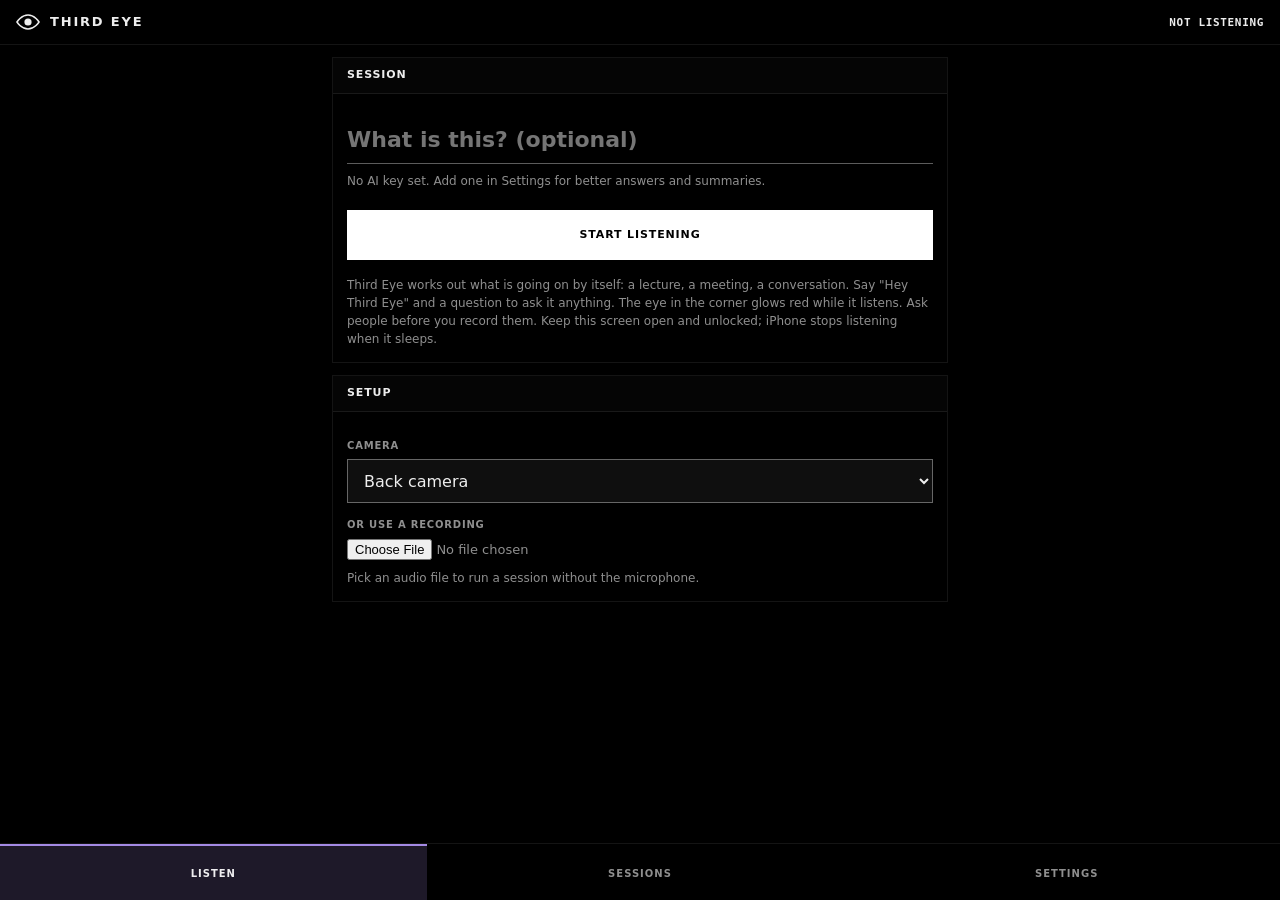
<file: app/third_eye_iphone/index.html>
<!doctype html>
<html lang="en">
<head>
<meta charset="utf-8">
<meta name="viewport" content="width=device-width, initial-scale=1, viewport-fit=cover">
<meta name="theme-color" content="#000000">
<meta name="apple-mobile-web-app-capable" content="yes">
<meta name="mobile-web-app-capable" content="yes">
<meta name="apple-mobile-web-app-status-bar-style" content="black">
<meta name="apple-mobile-web-app-title" content="Third Eye">
<link rel="manifest" href="./manifest.webmanifest">
<link rel="apple-touch-icon" href="./icons/apple-touch-icon.png">
<link rel="icon" href="./icons/icon-192.png">
<link rel="stylesheet" href="./css/app.css">
<title>Third Eye</title>
</head>
<body>
<header>
  <div class="brand">
    <svg class="eye" id="eye" viewBox="0 0 24 24" aria-label="Recording light"><path class="mark" d="M1 12s4.2-7 11-7 11 7 11 7-4.2 7-11 7S1 12 1 12z" fill="none" stroke-width="1.6"/><circle class="pupil" cx="12" cy="12" r="3.6"/></svg>
    <span>Third Eye</span><span class="course" id="hdrCourse"></span><span class="chip hidden" id="hdrCtx"></span>
  </div>
  <div class="spacer"></div>
  <div class="state" id="state"><b id="stateWord">Not listening</b> <span id="timer"></span></div>
</header>
<div id="toast" class="toast hidden" role="status"></div>

<main>
  <!-- ===== RECORD ===== -->
  <section id="v-record" class="view">
    <div id="setup" class="stack">
      <div class="panel">
        <h2 class="panel-title">Session</h2>
        <div class="pad">
          <input type="text" id="courseInput" maxlength="60" placeholder="What is this? (optional)" autocomplete="off" autocapitalize="words" aria-label="Session name">
          <p class="note" id="supportNote"></p>
          <button class="btn primary big" id="startBtn">Start listening</button>
          <p class="fine">Third Eye works out what is going on by itself: a lecture, a meeting, a conversation.
            Say "Hey Third Eye" and a question to ask it anything. The eye in the corner glows red while it listens.
            Ask people before you record them. Keep this screen open and unlocked; iPhone stops listening when it sleeps.</p>
        </div>
      </div>
      <div class="panel">
        <h2 class="panel-title">Setup</h2>
        <div class="pad">
          <label class="field-label" for="camSelect">Camera</label>
          <select id="camSelect"><option value="environment">Back camera</option><option value="user">Front camera</option><option value="off">No camera</option></select>
          <label class="field-label" for="fileInput" style="margin-top:14px">Or use a recording</label>
          <input type="file" id="fileInput" accept="audio/*,video/*">
          <p class="note">Pick an audio file to run a session without the microphone.</p>
        </div>
      </div>
    </div>

    <div id="live" class="stack hidden">
      <div class="cam" id="camSlot"><div class="onair" id="onair"><i></i><span></span></div><div class="placeholder" id="camPh">Camera is off</div></div>
      <div class="panel">
        <div class="pad">
          <div class="mic-line"><span>Mic</span><div class="meter"><div id="micMeter"></div></div><span id="slideNote" class="mono">0 slides</span></div>
          <div class="actions">
            <button class="btn warnbtn big" id="askBtn">Talk to Third Eye</button>
            <button class="btn" id="pauseBtn">Pause</button>
            <button class="btn danger" id="endBtn">End session</button>
          </div>
          <div class="statusline" id="status"></div>
        </div>
      </div>
      <div class="panel hidden" id="tasksPanel">
        <h2 class="panel-title">Tasks <span class="mono right" id="taskCount"></span></h2>
        <div class="pad" id="taskList"></div>
      </div>
      <div class="panel notebook">
        <h2 class="panel-title">Notes <span class="mono right" id="countNote"></span></h2>
        <div id="feed"></div>
        <div class="askline"><input type="text" id="askInput" placeholder="Ask Third Eye" aria-label="Type a question for Third Eye" enterkeyhint="send"><button class="btn" id="askSend">Ask</button></div>
      </div>
    </div>

    <div id="finishing" class="center hidden">
      <svg class="eye big-eye" viewBox="0 0 24 24"><path class="mark" d="M1 12s4.2-7 11-7 11 7 11 7-4.2 7-11 7S1 12 1 12z" fill="none" stroke-width="1.2"/><circle class="pupil" cx="12" cy="12" r="3.6"/></svg>
      <h2>Writing your summary</h2>
      <p class="note">Finishing the transcript and pulling out the key points, terms and tasks.</p>
    </div>

    <div id="done" class="stack hidden"></div>
  </section>

  <!-- ===== SESSIONS ===== -->
  <section id="v-lectures" class="view hidden">
    <div id="lecList" class="stack"></div>
    <div id="lecDetail" class="stack hidden"></div>
  </section>

  <!-- ===== SETTINGS ===== -->
  <section id="v-settings" class="view hidden"><div id="settingsRoot" class="stack"></div></section>
</main>

<nav class="tabbar">
  <button data-tab="record" class="on">Listen</button>
  <button data-tab="lectures">Sessions</button>
  <button data-tab="settings">Settings</button>
</nav>

<div id="lightbox" class="hidden"><img id="lightImg" alt=""></div>
<script type="module" src="./js/app.js"></script>
</body>
</html>
</file>
<file: app/third_eye_iphone/css/app.css>
/* Conquer style for the phone: black ground, hairlines, sharp corners, caps labels, mono numbers, purple accent, one white primary action. */
:root{
  --bg:#000;--surface:#000;--surface-2:#050505;--surface-3:#0f0f0f;
  --hairline:rgba(255,255,255,.08);--line-strong:rgba(255,255,255,.15);--border-ctl:rgba(255,255,255,.36);
  --text:rgba(255,255,255,.93);--text-2:rgba(255,255,255,.72);--muted:rgba(255,255,255,.56);--faint:rgba(255,255,255,.38);
  --accent:#a48ae4;--accent-fill:rgba(164,138,228,.18);
  --rec:#ff3355;--ask:#fdb42f;--warn:#ffc9a0;
  --ui:Inter,-apple-system,"SF Pro Text",system-ui,sans-serif;
  --mono:"JetBrains Mono",ui-monospace,"SF Mono",Menlo,monospace;
  --safe-b:env(safe-area-inset-bottom,0px);--safe-t:env(safe-area-inset-top,0px);
}
*{box-sizing:border-box;-webkit-tap-highlight-color:transparent}
html,body{margin:0;background:var(--bg);color:var(--text);font:15px/1.5 var(--ui);-webkit-font-smoothing:antialiased}
body{padding-bottom:calc(64px + var(--safe-b))}
button,input,select{font:inherit;color:inherit}
.hidden{display:none!important}
.mono{font-family:var(--mono);font-variant-numeric:tabular-nums}
.right{float:right}
a{color:var(--accent)}
:focus-visible{outline:2px solid #8b6fd6;outline-offset:2px}

header{position:sticky;top:0;z-index:5;display:flex;align-items:center;gap:12px;padding:calc(10px + var(--safe-t)) 16px 10px;background:var(--surface);border-bottom:1px solid var(--hairline)}
.brand{display:flex;align-items:center;gap:10px;font-weight:700;font-size:13px;letter-spacing:.14em;text-transform:uppercase}
.course{font-weight:400;letter-spacing:0;text-transform:none;color:var(--muted);font-size:12px;border-left:1px solid var(--line-strong);padding-left:10px;max-width:34vw;overflow:hidden;text-overflow:ellipsis;white-space:nowrap}
.chip{font:600 10px var(--mono);text-transform:uppercase;letter-spacing:.06em;color:var(--accent);border:1px solid var(--accent);background:var(--accent-fill);padding:2px 6px;max-width:30vw;overflow:hidden;text-overflow:ellipsis;white-space:nowrap}
.spacer{flex:1}
.eye{width:24px;height:24px;flex:none}
.eye .mark{stroke:var(--text)} .eye .pupil{fill:var(--text)}
.eye.rec .pupil{fill:var(--rec)} .eye.ask .pupil{fill:var(--ask)} .eye.paused .pupil{fill:var(--faint)}
.state{font:500 11px var(--mono);text-transform:uppercase;letter-spacing:.06em;color:var(--muted)}
.state b{color:var(--text);font-weight:600} .state.rec b{color:var(--rec)} .state.ask b{color:var(--ask)}

main{padding:12px}
.stack{display:flex;flex-direction:column;gap:12px}
.panel{background:var(--surface);border:1px solid var(--hairline)}
.panel-title{margin:0;padding:0 14px;min-height:36px;display:flex;align-items:center;justify-content:space-between;background:var(--surface-2);border-bottom:1px solid var(--hairline);font-size:11px;font-weight:600;text-transform:uppercase;letter-spacing:.08em;cursor:default}
details.panel>summary{list-style:none;cursor:pointer} details.panel>summary::-webkit-details-marker{display:none}
details.panel[open]>summary{border-bottom:1px solid var(--hairline)}
.pad{padding:14px}
.panel>p,.panel>label,.panel>button{margin-left:14px;margin-right:14px}
.panel>.panel-title+*{margin-top:12px}
.panel>:last-child:not(.pad):not(.panel-title){margin-bottom:14px}
.note{font-size:12px;color:var(--muted);margin:8px 0 0}
.muted{color:var(--muted)} .small{font-size:12px}
.fine{margin:16px 0 0;font-size:12px;color:var(--muted)}
.warn{font-size:12px;color:var(--warn)}
.center{min-height:55vh;display:grid;place-items:center;text-align:center;align-content:center}
.center h2{font-size:14px;text-transform:uppercase;letter-spacing:.1em;margin:16px 0 6px}
.big-eye{width:64px;height:64px} .big-eye .pupil{fill:var(--accent)}

.btn{border:1px solid var(--border-ctl);border-radius:0;background:transparent;color:var(--text);padding:12px 16px;min-height:44px;font-weight:600;font-size:11px;text-transform:uppercase;letter-spacing:.08em;cursor:pointer}
.btn:active{background:rgba(255,255,255,.1)}
.btn:disabled{opacity:.4}
.btn.primary{background:#fff;color:#000;border-color:#fff}
.btn.warnbtn{border-color:var(--ask);color:var(--ask)}
.btn.danger,.btn-danger-outline{border-color:var(--rec);color:var(--rec)}
.btn.big{width:100%;min-height:50px}
.btn.small,.btn-small{padding:8px 12px;min-height:36px;font-size:10px}
#startBtn{margin-top:20px}
select,input[type=text],input[type=password],input[type=number]{width:100%;min-height:44px;background:var(--surface-3);border:1px solid var(--border-ctl);border-radius:0;padding:10px 12px;font-size:16px;outline:none}
select:focus,input:focus{border-color:var(--accent)}
input[type=file]{width:100%;font-size:13px;color:var(--muted)}
#courseInput{font:600 22px var(--ui);background:none;border:0;border-bottom:1px solid var(--border-ctl);padding:6px 0 10px}
.field,.field-label{display:block}
.field-label{font-size:10px;font-weight:600;text-transform:uppercase;letter-spacing:.08em;color:var(--muted);margin-bottom:6px}
.field{padding:0 14px;margin-top:14px} .field-help{display:block;font-size:12px;color:var(--muted);margin-top:6px}
.field-inline{display:flex;align-items:center;justify-content:space-between;gap:12px}
.field-inline .field-label{margin:0;flex:1}
.field-inline .num{width:110px} .field-inline input[type=text].num{width:140px}
.key-row{display:flex;gap:8px}
.switch{width:44px;height:26px;accent-color:var(--accent)}
#set-forget,#set-reset{margin:14px}
details.panel>.field:last-of-type{margin-bottom:14px}

.cam{position:relative;background:#000;border:1px solid var(--hairline);aspect-ratio:16/9;overflow:hidden}
.cam video{width:100%;height:100%;object-fit:cover;display:block}
.cam .placeholder{position:absolute;inset:0;display:grid;place-items:center;color:var(--muted);font-size:12px;padding:20px;text-align:center}
.onair{position:absolute;left:8px;top:8px;display:flex;align-items:center;gap:6px;z-index:2;font:600 10px var(--mono);text-transform:uppercase;letter-spacing:.06em;background:rgba(0,0,0,.7);padding:3px 8px;border:1px solid var(--hairline)}
.onair i{width:8px;height:8px;background:var(--rec)} .onair.paused i{background:var(--faint)} .onair.ask i{background:var(--ask)}
.mic-line{display:flex;align-items:center;gap:10px;font-size:10px;font-weight:600;text-transform:uppercase;letter-spacing:.08em;color:var(--muted)}
.meter{flex:1;height:4px;background:var(--surface-3);border:1px solid var(--hairline)}
.meter>div{height:100%;width:0;background:linear-gradient(90deg,#3b1f6e,#7b4bc0,#a48ae4,#e2d6ff);transition:width .1s linear}
.actions{display:grid;grid-template-columns:1fr 1fr;gap:8px;margin-top:14px}
.actions .big{grid-column:1/-1}
.statusline{margin-top:12px;font:11px var(--mono);color:var(--ask);min-height:16px;overflow-wrap:anywhere}

.notebook #feed{max-height:50vh;overflow:auto;padding:6px 12px}
.entry{display:grid;grid-template-columns:44px minmax(0,1fr);gap:10px;padding:6px 0;border-bottom:1px solid var(--hairline)}
.when{font:11px var(--mono);color:var(--muted);text-align:right;padding-top:3px}
.said{font-size:15px;line-height:1.55}
.entry figure{margin:0;display:flex;flex-direction:column;gap:8px;border-left:2px solid var(--accent);padding-left:10px}
.entry figure img{width:100%;border:1px solid var(--hairline)} .entry figcaption{font-size:12px;color:var(--text-2);white-space:pre-wrap}
.qa{border-left:2px solid var(--ask);padding-left:10px} .qa .q{font-size:12px;color:var(--muted)} .qa .a{margin-top:3px}
.gap{font:11px var(--mono);color:var(--warn)}
.qa.insight{border-left-color:var(--accent)} .qa.insight .q{color:var(--accent)}
.task-line{font:12px var(--mono);color:var(--accent);overflow-wrap:anywhere} .task-line small{color:var(--muted)}
.entry.ctx{display:block;border-bottom:0;padding:10px 0 4px}
.ctx div{display:flex;align-items:center;gap:8px;font:600 10px var(--mono);text-transform:uppercase;letter-spacing:.08em;color:var(--accent)}
.ctx div::before,.ctx div::after{content:"";flex:1;height:1px;background:var(--hairline)}
.empty{color:var(--muted);font-size:13px;padding:12px 4px}
.askline{display:flex;gap:8px;padding:10px 12px;border-top:1px solid var(--hairline);background:var(--surface-2)}

#done h1,#lecDetail h1{font-size:24px;line-height:1.15;letter-spacing:-.02em;margin:0 0 10px}
.saved{font-size:11px;color:var(--muted);text-transform:uppercase;margin:0 0 8px}
.tldr{color:var(--text-2);margin:0}
.row{display:flex;gap:8px;margin-top:14px;flex-wrap:wrap} .row .btn{flex:1}
.pad ul,.pad ol{margin:0;padding-left:20px} .pad li{margin:0 0 8px} .pad li::marker{color:var(--accent);font-family:var(--mono)}
dl{margin:0} dt{font-weight:600;color:var(--accent);margin-top:10px} dt:first-child{margin-top:0} dd{margin:2px 0 0;color:var(--text-2)}
.todo{display:flex;gap:10px;align-items:flex-start;margin:0 0 12px}
.todo input{width:18px;height:18px;margin-top:3px;accent-color:var(--accent);flex:none}
.todo small{display:block;font:11px var(--mono);color:var(--muted)}
.todo input:checked+span{text-decoration:line-through;color:var(--muted)}
.files{display:flex;flex-wrap:wrap;gap:8px}
.slides{display:grid;grid-template-columns:1fr 1fr;gap:8px} .slides img{width:100%;border:1px solid var(--hairline)}
.transcript{max-height:50vh;overflow:auto}

.rows{display:flex;flex-direction:column}
.row-item{display:flex;justify-content:space-between;align-items:center;gap:10px;text-align:left;background:none;border:0;border-bottom:1px solid var(--hairline);padding:14px;min-height:56px;cursor:pointer}
.row-item b{display:block;font-weight:600} .row-item small{display:block;color:var(--muted);font-size:11px;margin-top:2px}
.row-item>span:last-child{font-size:11px;color:var(--muted);white-space:nowrap}

.tabbar{position:fixed;left:0;right:0;bottom:0;display:flex;background:var(--surface);border-top:1px solid var(--hairline);padding-bottom:var(--safe-b);z-index:6}
.tabbar button{flex:1;min-height:56px;background:none;border:0;color:var(--muted);font-size:10px;font-weight:600;text-transform:uppercase;letter-spacing:.1em;cursor:pointer;border-top:2px solid transparent}
.tabbar button.on{color:var(--text);border-top-color:var(--accent);background:var(--accent-fill)}

.toast{position:fixed;left:12px;right:12px;top:calc(60px + var(--safe-t));z-index:9;background:var(--surface-3);border:1px solid var(--border-ctl);padding:10px 14px;font-size:13px}
.toast.warn{border-color:var(--ask)} .toast.error{border-color:var(--rec)}
#lightbox{position:fixed;inset:0;background:rgba(0,0,0,.94);display:grid;place-items:center;z-index:20}
#lightbox img{max-width:96vw;max-height:90vh;border:1px solid var(--hairline)}

@media (min-width:700px){ main{max-width:640px;margin:0 auto} }
</file>
